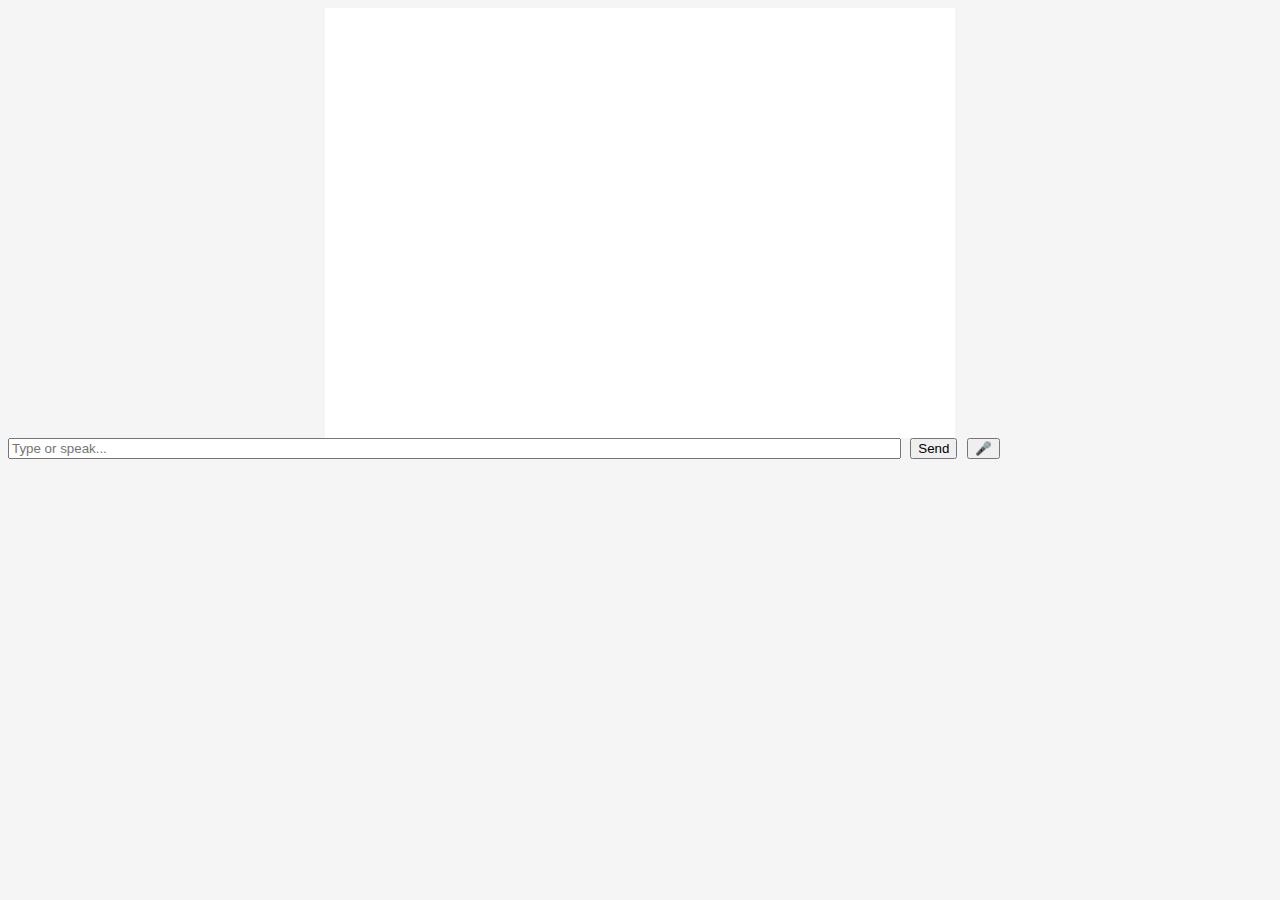
<file: index.html>
<!DOCTYPE html>
<html>
<head>
    <meta charset="UTF-8">
    <title>AI Study Chat</title>
    <style>
        body { font-family: Arial; background: #f5f5f5; }
        #chat { max-width: 600px; margin: auto; background: white; padding: 15px; height: 400px; overflow-y: auto; }
        .msg { margin: 8px 0; }
        .user { color: blue; }
        .ai { color: green; }
        button { margin-left: 5px; }
    </style>
</head>
<body>

<div id="chat"></div>

<input id="input" placeholder="Type or speak..." style="width:70%">
<button onclick="send()">Send</button>
<button onclick="startVoice()">🎤</button>

<script>
const sessionId = localStorage.getItem("session_id") || crypto.randomUUID()
localStorage.setItem("session_id", sessionId)

function addMessage(who, text, cls) {
    const div = document.createElement("div")
    div.className = "msg " + cls
    div.textContent = who + ": " + text
    document.getElementById("chat").appendChild(div)
    div.scrollIntoView()
}

function speak(text) {
    const u = new SpeechSynthesisUtterance(text)
    u.lang = "en-US"
    speechSynthesis.speak(u)
}

async function send() {
    const input = document.getElementById("input")
    const msg = input.value.trim()
    if (!msg) return

    addMessage("You", msg, "user")
    input.value = ""

    const res = await fetch("/chat", {
        method: "POST",
        headers: { "Content-Type": "application/json" },
        body: JSON.stringify({
            session_id: sessionId,
            message: msg
        })
    })

    const data = await res.json()
    addMessage("AI", data.reply, "ai")
    speak(data.reply)
}

function startVoice() {
    if (!("webkitSpeechRecognition" in window)) {
        alert("Trình duyệt không hỗ trợ voice input")
        return
    }

    const recog = new webkitSpeechRecognition()
    recog.lang = "en-US"
    recog.continuous = false
    recog.interimResults = false

    recog.onresult = e => {
        document.getElementById("input").value = e.results[0][0].transcript
        send()
    }

    recog.start()
}
</script>

</body>
</html>
</file>
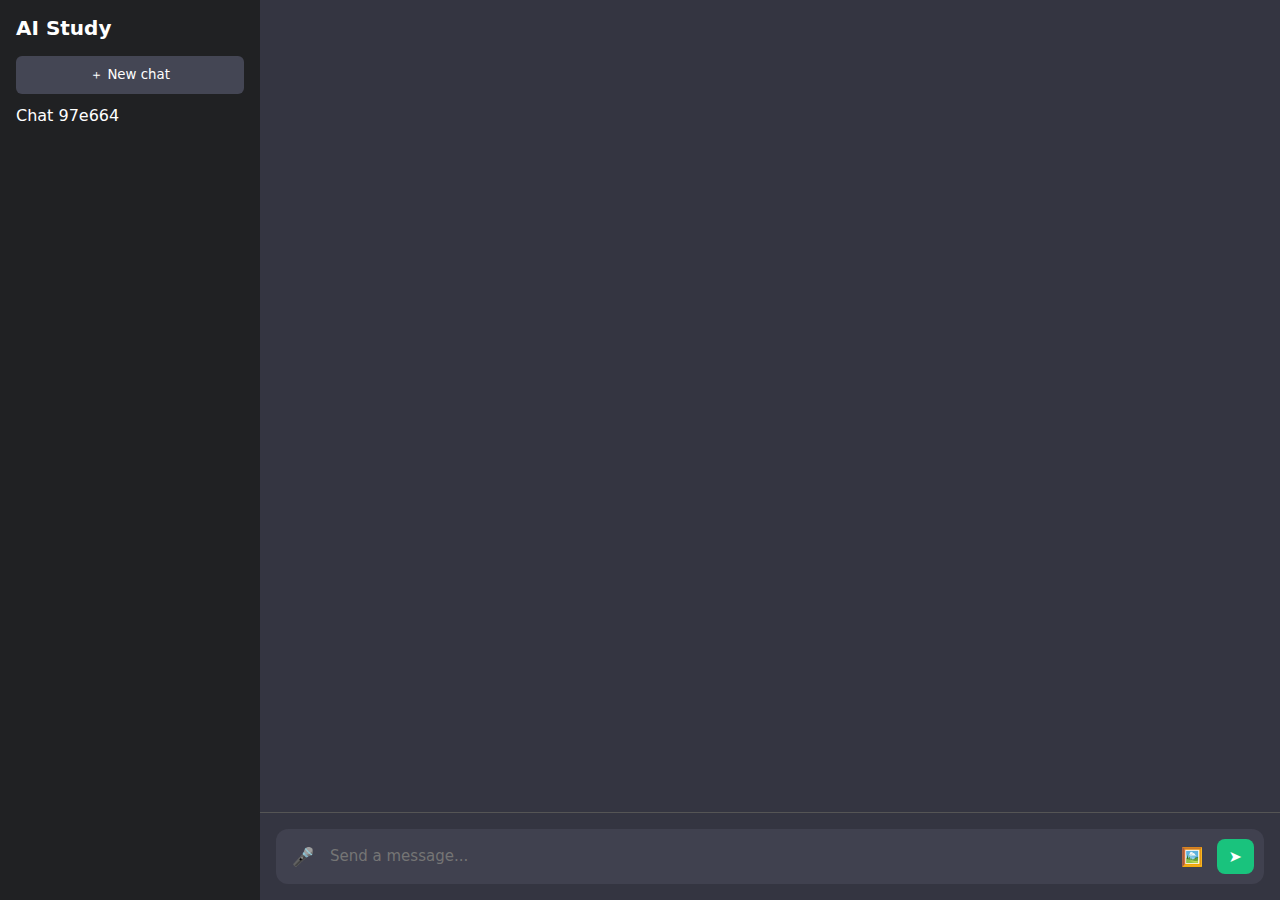
<file: templates/index.html>
<!DOCTYPE html>
<html lang="en">
<head>
    <meta charset="UTF-8">
    <title>AI Study Chat</title>
    <link rel="stylesheet" href="/static/style.css">
</head>

<body>
<div class="layout">

    <!-- SIDEBAR -->
    <aside class="sidebar">
        <div class="sidebar-header">AI Study</div>
        <button class="new-chat" onclick="newChat()">＋ New chat</button>
        <div id="chat-list" class="chat-list"></div>
    </aside>

    <!-- CHAT AREA -->
    <main class="chat-area">
        <div id="messages" class="messages"></div>

        <!-- INPUT BAR -->
        <div class="input-wrapper">
            <div class="input-bar">
                <button class="icon-btn" onclick="startVoice()">🎤</button>

                <textarea
                    id="input"
                    rows="1"
                    placeholder="Send a message..."
                ></textarea>

                <input type="file" id="imageInput" accept="image/*" hidden>
                <button class="icon-btn" onclick="imageInput.click()">🖼️</button>

                <button class="send-btn" onclick="send()">➤</button>
            </div>
        </div>
    </main>

</div>

<script src="/static/app.js"></script>
</body>

</html>
</file>
<file: static/style.css>
* {
    box-sizing: border-box;
    font-family: system-ui, -apple-system, BlinkMacSystemFont;
}

html, body {
    margin: 0;
    height: 100%;
    background: #343541;
}

/* ===== LAYOUT ===== */
.layout {
    display: flex;
    height: 100vh;
}

/* ===== SIDEBAR ===== */
.sidebar {
    width: 260px;
    background: #202123;
    color: white;
    padding: 16px;
    display: flex;
    flex-direction: column;
}

.sidebar-header {
    font-size: 20px;
    font-weight: 600;
    margin-bottom: 16px;
}

.new-chat {
    background: #444654;
    color: white;
    border: none;
    padding: 10px;
    border-radius: 6px;
    cursor: pointer;
    margin-bottom: 12px;
}

.chat-list {
    flex: 1;
    overflow-y: auto;
}

/* ===== CHAT AREA ===== */
.chat-area {
    flex: 1;
    display: flex;
    flex-direction: column;
    background: #343541;
}

/* ===== MESSAGES ===== */
.messages {
    flex: 1;
    padding: 24px;
    overflow-y: auto;
}

/* USER MESSAGE */
.msg.user {
    background: #444654;
    color: white;
    padding: 12px 16px;
    border-radius: 10px;
    margin-bottom: 12px;
    max-width: 70%;
}

/* AI MESSAGE (không bong bóng nếu bạn muốn) */
.msg.ai {
    color: #ececf1;
    margin-bottom: 16px;
    white-space: pre-wrap;
}

/* ===== INPUT BAR ===== */
.input-wrapper {
    padding: 16px;
    border-top: 1px solid #555;
}

.input-bar {
    display: flex;
    align-items: center;
    background: #40414f;
    border-radius: 12px;
    padding: 10px;
    gap: 8px;
}

/* TEXTAREA */
textarea {
    flex: 1;
    resize: none;
    background: transparent;
    border: none;
    outline: none;
    color: white;
    font-size: 15px;
    line-height: 1.4;
    max-height: 200px;
}

/* ICON BUTTON */
.icon-btn {
    background: transparent;
    border: none;
    color: #c5c5d2;
    font-size: 18px;
    cursor: pointer;
}

.icon-btn:hover {
    color: white;
}

/* SEND BUTTON */
.send-btn {
    background: #19c37d;
    border: none;
    color: white;
    font-size: 16px;
    padding: 8px 12px;
    border-radius: 8px;
    cursor: pointer;
}

.send-btn:hover {
    opacity: 0.9;
}


.typing {
    opacity: 0.8;
    font-style: italic;
}

.typing .dot {
    animation: blink 1.4s infinite both;
}

.typing .dot:nth-child(2) { animation-delay: .2s; }
.typing .dot:nth-child(3) { animation-delay: .4s; }

@keyframes blink {
    0% { opacity: .2; }
    20% { opacity: 1; }
    100% { opacity: .2; }
}
</file>
